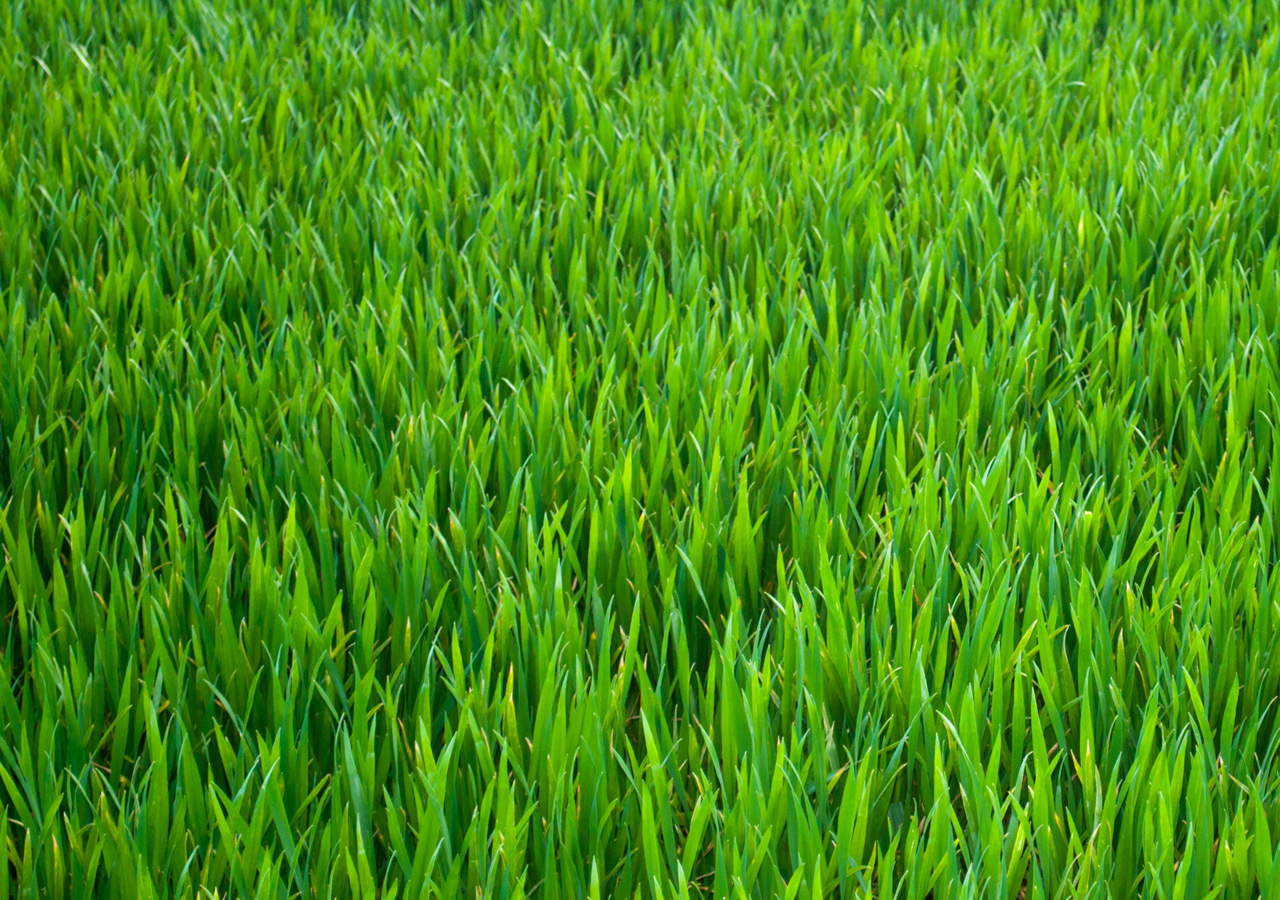
<file: index.html>
<!DOCTYPE html>
<html>
<head>
  <title>Counting sheep</title>
  <link rel="stylesheet" type="text/css" href="css/sheep.css">
</head>
<body>
  <div class="container"></div>

  <script src="https://code.jquery.com/jquery-2.1.4.min.js" type="text/javascript"></script>
  <script src="more-sheep.js" type="text/javascript"></script>
</body>
</html>
</file>
<file: css/sheep.css>
body {
  margin: 0;
  line-height: 0%;
  background-image: url("../img/green-grass.jpg"); }

img {
  position: absolute;
  top: 0px;
  left: 0px;
  vertical-align: top;
  width: 100vw;
  overflow: visible;
  -webkit-transition: width 2s, left 2s, top 2s;
  transition: width 2s, left 2s, top 2s; }

/*# sourceMappingURL=sheep.css.map */
</file>
